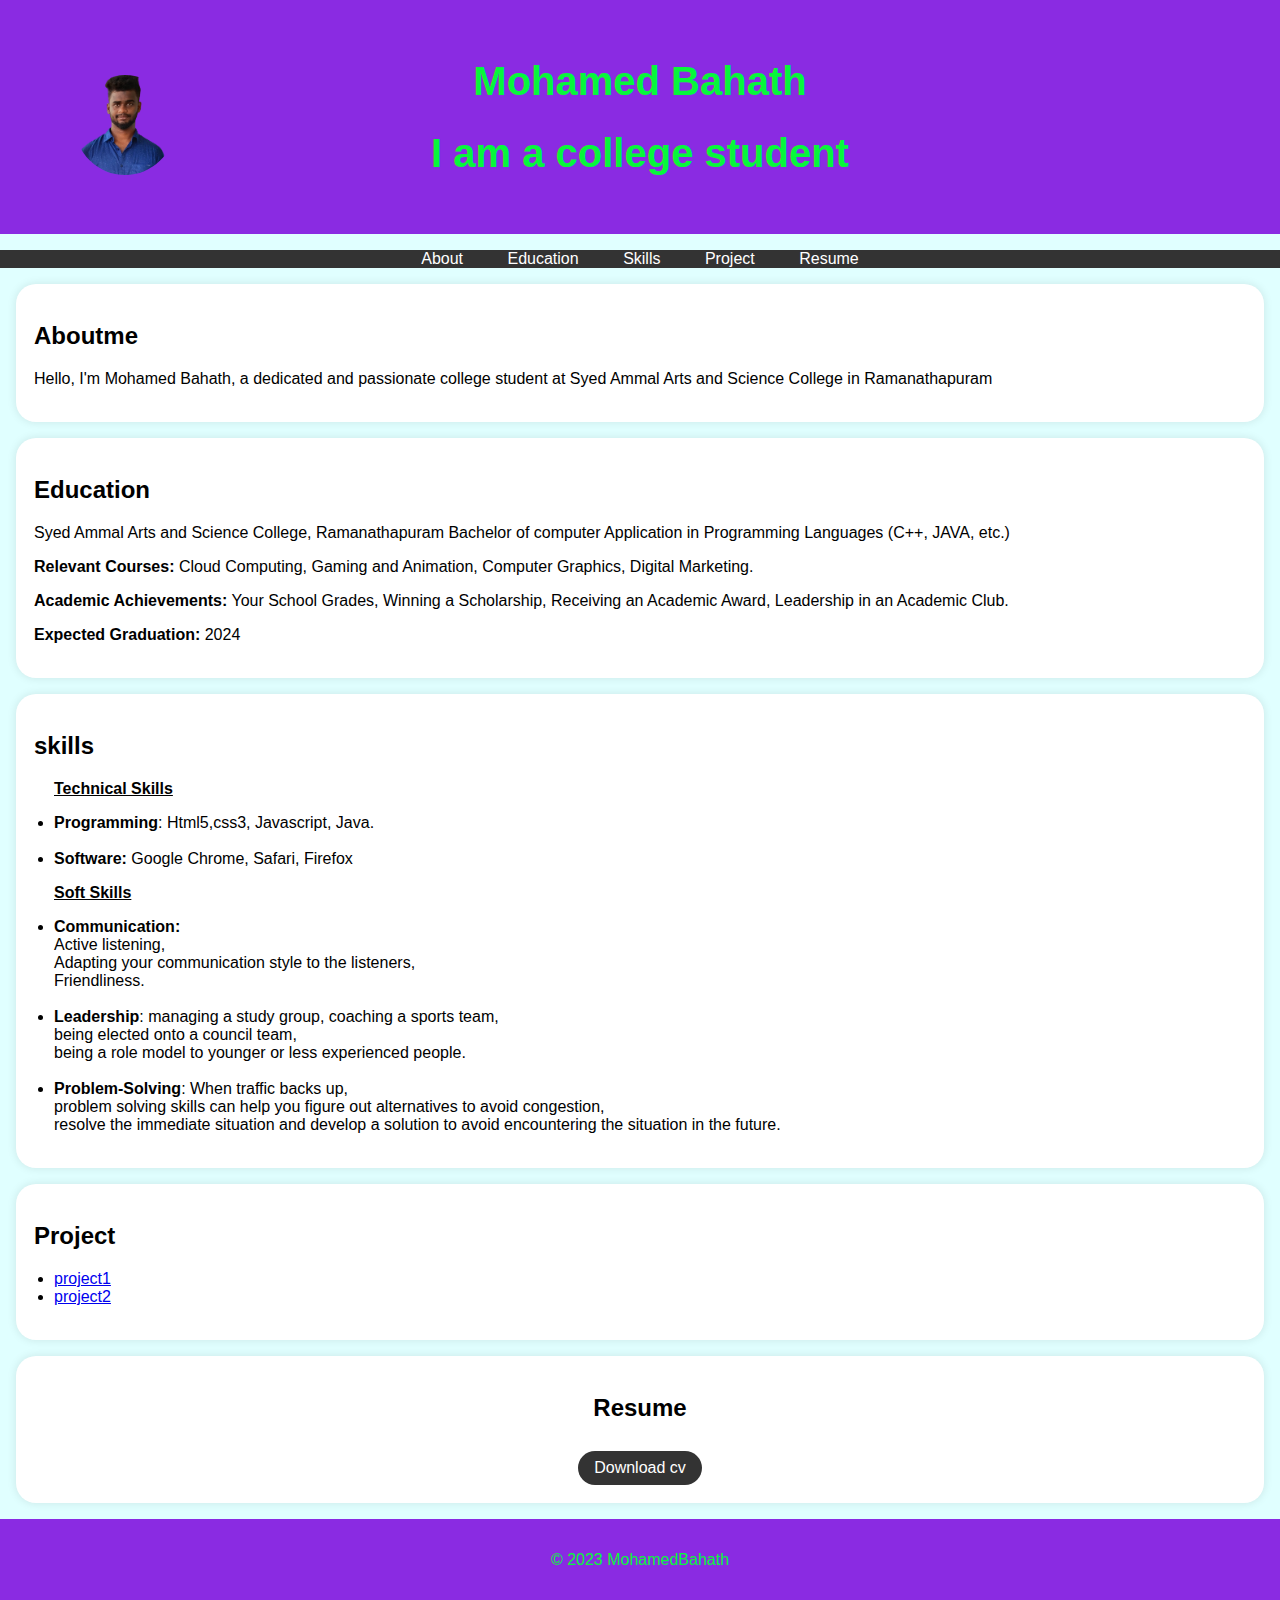
<file: index.html>
<!DOCTYPE html>
<html lang="en">

<head>
    <meta charset="UTF-8">
    <meta name="viewport" content="width=device-width, initial-scale=1.0">
    <title>photofolio</title>

    <link rel="stylesheet" href="style.css">
    <script src="script.js"></script>
</head>

<body>
    <header>
        <div class="header-content">
            <img src="profile.png" alt="my picture" class="profile-picture">
            <h1>Mohamed Bahath</h1>
            <h1>I am a college student</h1>
        </div>
    </header>
    <nav>
        <ul>
            <li><a href="#about">About</a></li>
            <li><a href="#education">Education</a></li>
            <li><a href="#skills">Skills</a></li>
            <li><a href="#project">Project</a></li>
            <li><a href="#resume">Resume</a></li>
        </ul>

    </nav>

    <section id="about">
        <div class="section-content">
            <h2>Aboutme</h2>
            <p>Hello, I'm Mohamed Bahath, a dedicated and passionate college student at Syed Ammal Arts and Science
                College in Ramanathapuram</p>
        </div>
    </section>

    <section id="education">
        <div class="section-content">
            <h2>Education</h2>
            <p>Syed Ammal Arts and Science College, Ramanathapuram
                Bachelor of computer Application in Programming Languages (C++, JAVA, etc.)</p>
            <p> <b>Relevant Courses:</b>
                Cloud Computing,
                Gaming and Animation,
                Computer Graphics,
                Digital Marketing.</p>
            <p><b>Academic Achievements:</b>
                Your School Grades,
                Winning a Scholarship,
                Receiving an Academic Award,
                Leadership in an Academic Club.
            <p>
            <p> <b>Expected Graduation:</b> 2024</p>
        </div>
    </section>

    <section id="skills">
        <div class="section-content">
            <h2>skills</h2>
            <ul>
                <u>
                    <p><b>Technical Skills</b>
                    <p>
                </u>
                <li><b>Programming</b>:
                    Html5,css3,
                    Javascript,
                    Java.
                </li><br>
                <li><b>Software:</b> Google Chrome, Safari, Firefox</li>
            </ul>

            <ul>
                <u>
                    <p><b>Soft Skills</b></p>
                </u>
                <li><b>Communication:</b><br>

                    Active listening, <br>
                    Adapting your communication style to the listeners, <br>
                    Friendliness.</li><br>

                <li> <b>Leadership</b>:
                    managing a study group, coaching a sports team, <br>
                    being elected onto a council team,<br>
                    being a role model to younger or less experienced people.</li><br>

                <li><b>Problem-Solving</b>:
                    When traffic backs up, <br>problem solving skills can help you figure out alternatives to avoid
                    congestion, <br>
                    resolve the immediate situation and develop a solution to avoid encountering the situation in the
                    future.</li>

            </ul>
        </div>
    </section>

    <section id="project">
        <div class="section-content">
            <h2>Project</h2>

            <ul>
                <li><a
                        href="https://studio.openweaver.com/apps/sulthanjalavudeen65/FOODORDER-Copy-Copy/register">project1</a>
                </li>
                <li><a href="length.html">project2</a></li>
            </ul>
        </div>
    </section>

    <section id="resume">
        <center>
            <div class="section-content">
                <h2>Resume</h2>
                <a href="./my resume.pdf" class="download-button">Download cv</a>
            </div>
        </center>
    </section>

    <footer>
        <p>&copy; 2023 MohamedBahath</p>
    </footer>


</body>

</html>
</file>
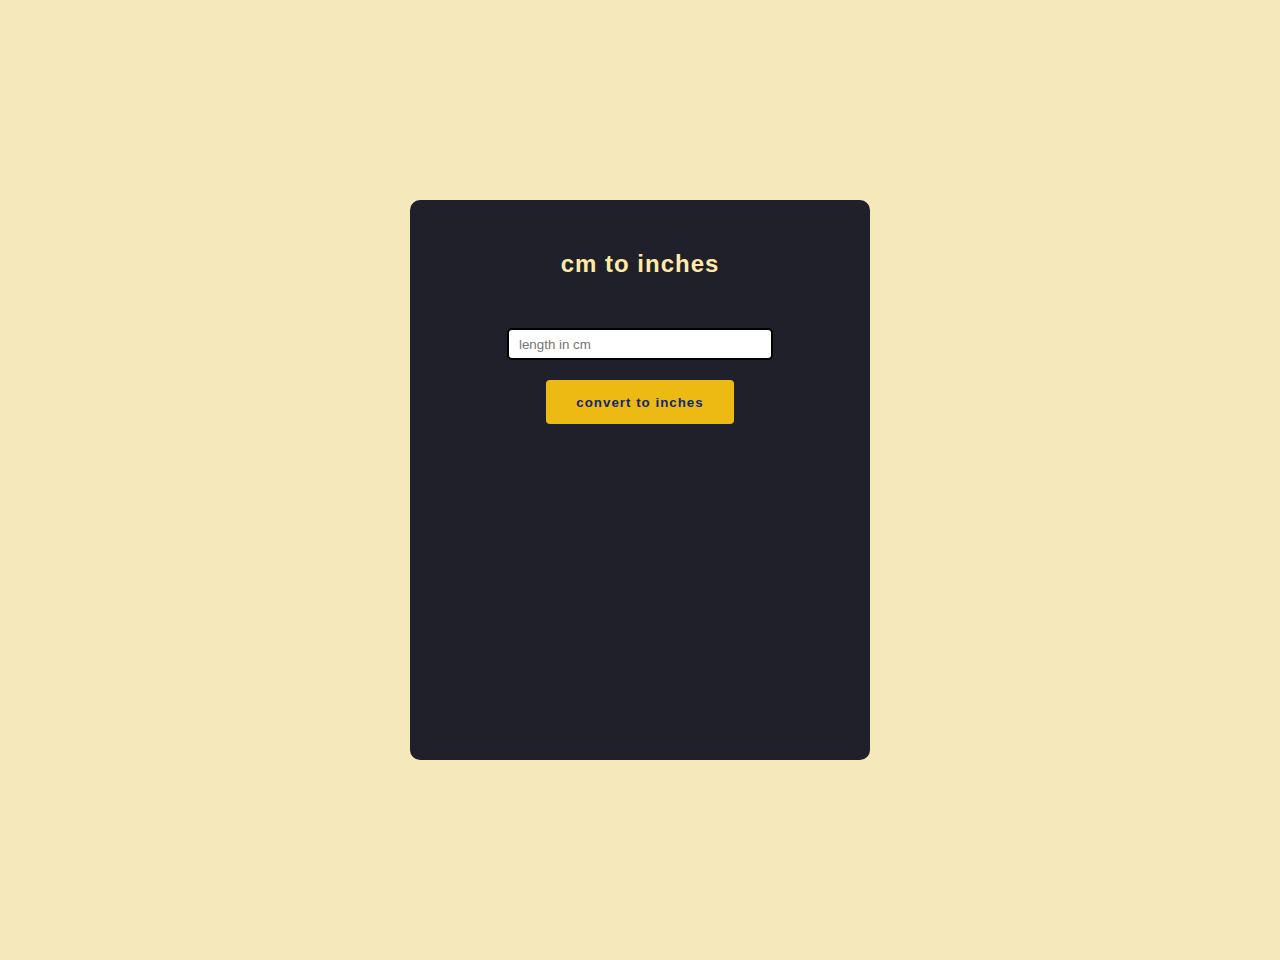
<file: length.html>
<!DOCTYPE html>
<html lang="en">

<head>
    <meta charset="UTF-8">
    <meta http-equiv="X-UA-Compatible" content="IE=edge">
    <meta name="viewport" content="width=device-width, initial-scale=1.0">
    <title>lengthcounter</title>
    <link rel="stylesheet" href="styles.css">
</head>

<body>
    <div id="wrapper">
        <h2>cm to inches</h2>

        <div class="inputdiv">
            <input type="text" id="input" placeholder="length in cm">
        </div>
        <div>
            <button type="submit" onclick="convert()">convert to inches</button>
        </div>
        <div id="result">

        </div>
    </div>
    <script>
        function convert() {
            const cmVal = Number(document.getElementById("input").value)
            const inchVal = cmVal / 2.54 //lenth formula
            const result = document.getElementById("result")
            result.innerHTML = inchVal.toFixed(2) + "inches"
        }
    </script> 

</body>
</html>
</file>
<file: style.css>
body {
    font-family: Arial, sans-serif;
    margin: 0;
    padding: 0;
    background-color:lightcyan;
}

header {
    background-color:blueviolet;
    color: rgb(7, 247, 59);
    text-align: center;
    padding: 2rem 0;
    position: relative;
}

.header-content h1 {
    font-size: 2.5rem;
}

.profile-picture {
    width: 100px;
    height: 100px;
    border-radius: 75%;
    object-fit: cover;
    position: absolute;
    top: 75px;
    left: 75px;

}

nav {
    background-color: #333;
    color: #fff;
    text-align: center;
}

nav ul {
    list-style-type: none;
        padding: 0;

    }

    nav ul li {
        display: inline;
        margin: 0 20px;

    }

    nav ul li a {
        text-decoration: none;
        color: #fff;

    }

    .section-content {
        background-color:#fff;
        padding: 2vh;
        margin: 1rem;
        border-radius: 20px;
        box-shadow: 0 0 10px rgba(0, 0, 0, 0.1);

    }

    .download-button {
        background-color: #333;
        color: #fff;
        padding: 0.5rem 1rem;
        text-decoration: none;
        border-radius: 20px;
        display: inline-block;
        margin-top: 10px;
    }

    .download-button:hover{
        background-color:aqua;
        
    }

    footer{
        text-align: center;
        padding: 1rem 0;
        background-color:blueviolet;
        color:  rgb(7, 247, 59);

    }

    ul{
        list-style-type: disc;
        padding-left: 20px;
    }
</file>
<file: styles.css>
body{
    margin: 0;
    font-family: 'Poppins', sans-serif;
    background-color:#f5e8ba;
 }
 
 #wrapper div,#wrapper h2{
     display:flex;
     justify-content: center;
     
 }
 
 h2{
     color:#ffeba7;
     letter-spacing: 1px;
 }
 input{
     border-radius: 5px;
     border: 2px solid black ;
     margin-top:30px;
     height:2em;
     width:250px;
     padding-left:10px;
 }
 
 input:active{
     border:none;
 }
 #wrapper{
     height:500px;
     width:400px;
     margin:200px auto;
     background-color:#1f2029;
     border-radius:10px;
     padding:30px;
 }
 
 button{
     margin-top:20px;
     background-color:#ecba12;
     border-radius: 4px;
     height: 44px;
     font-weight: 600;
     padding: 0 30px;
     letter-spacing: 1px;
     border: none;
     color: #102770;
 }
 
 button:hover{
     cursor:pointer;
 }
 #result{
     color:white;
     margin-top:20px;
     font-size:32px;
 }
</file>
